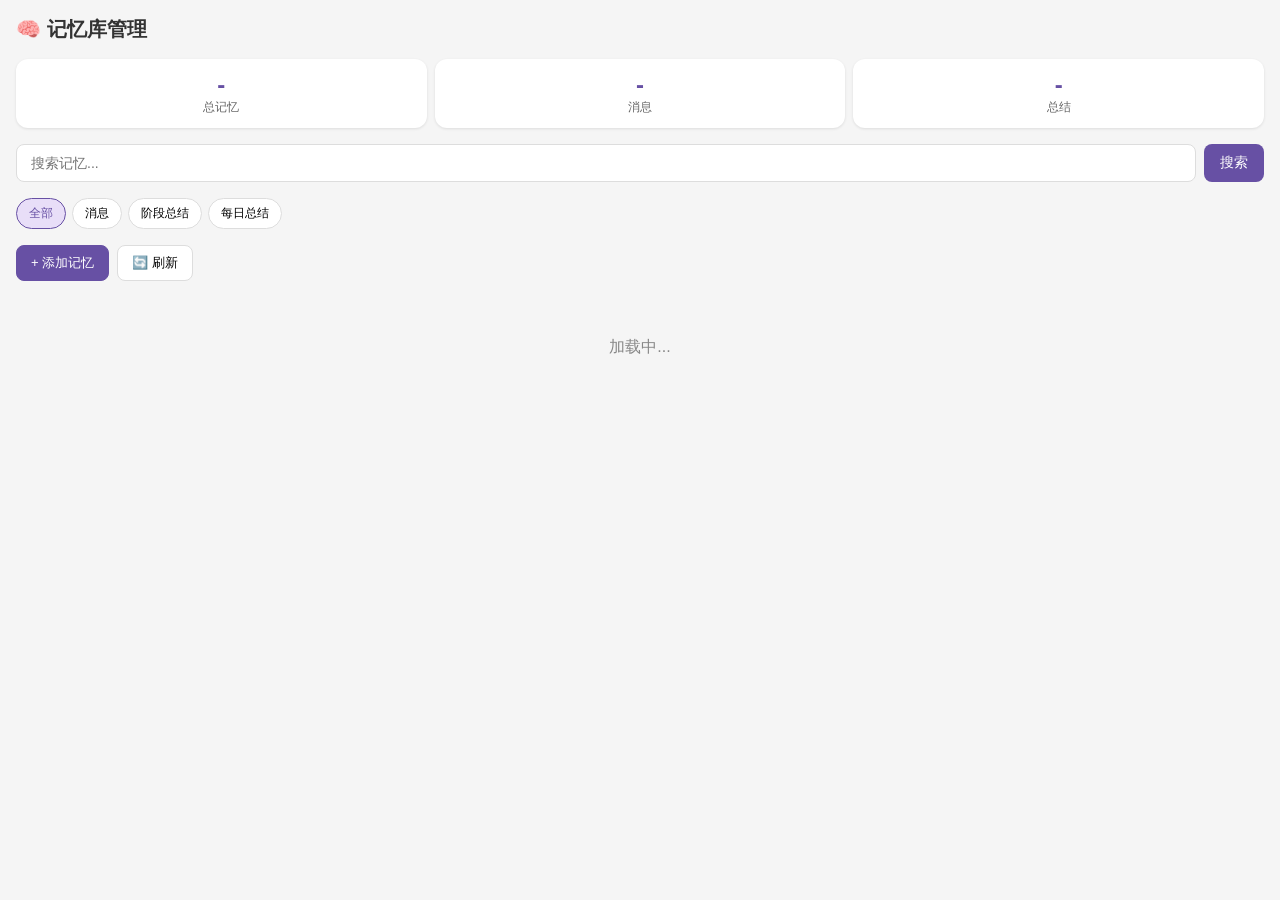
<file: plugins/memory/ui/index.html>
<!DOCTYPE html>
<html lang="zh-CN">
<head>
    <meta charset="UTF-8">
    <meta name="viewport" content="width=device-width, initial-scale=1.0">
    <title>记忆库管理</title>
    <style>
        * { margin: 0; padding: 0; box-sizing: border-box; }
        body {
            font-family: -apple-system, BlinkMacSystemFont, 'Segoe UI', Roboto, sans-serif;
            background: #f5f5f5; color: #333; padding: 16px;
        }
        .header { display: flex; align-items: center; justify-content: space-between; margin-bottom: 16px; }
        .header h1 { font-size: 20px; }
        .stats { display: flex; gap: 8px; margin-bottom: 16px; }
        .stat-card {
            flex: 1; background: #fff; border-radius: 12px; padding: 12px;
            text-align: center; box-shadow: 0 1px 3px rgba(0,0,0,0.1);
        }
        .stat-card .number { font-size: 24px; font-weight: bold; color: #6750A4; }
        .stat-card .label { font-size: 12px; color: #666; }
        .search-bar {
            display: flex; gap: 8px; margin-bottom: 16px;
        }
        .search-bar input {
            flex: 1; padding: 10px 14px; border: 1px solid #ddd; border-radius: 8px;
            font-size: 14px; outline: none;
        }
        .search-bar input:focus { border-color: #6750A4; }
        .search-bar button {
            padding: 10px 16px; background: #6750A4; color: #fff; border: none;
            border-radius: 8px; font-size: 14px; cursor: pointer;
        }
        .filter-row { display: flex; gap: 6px; margin-bottom: 16px; flex-wrap: wrap; }
        .filter-btn {
            padding: 6px 12px; border: 1px solid #ddd; border-radius: 20px;
            font-size: 12px; cursor: pointer; background: #fff;
        }
        .filter-btn.active { background: #E8DEF8; border-color: #6750A4; color: #6750A4; }
        .memory-list { display: flex; flex-direction: column; gap: 8px; }
        .memory-item {
            background: #fff; border-radius: 12px; padding: 12px;
            box-shadow: 0 1px 3px rgba(0,0,0,0.1); position: relative;
        }
        .memory-item .meta {
            display: flex; justify-content: space-between; align-items: center;
            margin-bottom: 6px; font-size: 12px; color: #888;
        }
        .memory-item .type-badge {
            padding: 2px 8px; border-radius: 10px; font-size: 11px;
            background: #E8DEF8; color: #6750A4;
        }
        .memory-item .content { font-size: 14px; line-height: 1.5; }
        .memory-item .delete-btn {
            position: absolute; top: 8px; right: 8px;
            background: #FFDAD6; color: #BA1A1A; border: none; border-radius: 6px;
            padding: 4px 8px; font-size: 11px; cursor: pointer;
        }
        .empty { text-align: center; color: #888; padding: 40px 0; }
        .actions { display: flex; gap: 8px; margin-bottom: 16px; }
        .actions button {
            padding: 8px 14px; border: 1px solid #ddd; border-radius: 8px;
            font-size: 13px; cursor: pointer; background: #fff;
        }
        .actions button.primary { background: #6750A4; color: #fff; border-color: #6750A4; }
        .modal-overlay {
            display: none; position: fixed; top: 0; left: 0; right: 0; bottom: 0;
            background: rgba(0,0,0,0.5); z-index: 100; align-items: center; justify-content: center;
        }
        .modal-overlay.show { display: flex; }
        .modal {
            background: #fff; border-radius: 16px; padding: 20px; width: 90%; max-width: 400px;
        }
        .modal h3 { margin-bottom: 12px; }
        .modal textarea {
            width: 100%; height: 100px; padding: 10px; border: 1px solid #ddd;
            border-radius: 8px; font-size: 14px; resize: vertical;
        }
        .modal .modal-actions { display: flex; gap: 8px; margin-top: 12px; justify-content: flex-end; }
        .modal .modal-actions button {
            padding: 8px 16px; border-radius: 8px; border: none; cursor: pointer; font-size: 14px;
        }
    </style>
</head>
<body>
    <div class="header">
        <h1>🧠 记忆库管理</h1>
    </div>

    <div class="stats">
        <div class="stat-card">
            <div class="number" id="totalCount">-</div>
            <div class="label">总记忆</div>
        </div>
        <div class="stat-card">
            <div class="number" id="messageCount">-</div>
            <div class="label">消息</div>
        </div>
        <div class="stat-card">
            <div class="number" id="summaryCount">-</div>
            <div class="label">总结</div>
        </div>
    </div>

    <div class="search-bar">
        <input type="text" id="searchInput" placeholder="搜索记忆..." />
        <button onclick="searchMemories()">搜索</button>
    </div>

    <div class="filter-row">
        <button class="filter-btn active" onclick="setFilter('all', this)">全部</button>
        <button class="filter-btn" onclick="setFilter('message', this)">消息</button>
        <button class="filter-btn" onclick="setFilter('phase_summary', this)">阶段总结</button>
        <button class="filter-btn" onclick="setFilter('daily_summary', this)">每日总结</button>
    </div>

    <div class="actions">
        <button class="primary" onclick="showAddModal()">+ 添加记忆</button>
        <button onclick="refreshList()">🔄 刷新</button>
    </div>

    <div class="memory-list" id="memoryList">
        <div class="empty">加载中...</div>
    </div>

    <!-- 添加记忆模态框 -->
    <div class="modal-overlay" id="addModal">
        <div class="modal">
            <h3>添加记忆</h3>
            <textarea id="newMemoryContent" placeholder="输入记忆内容..."></textarea>
            <div class="modal-actions">
                <button onclick="hideAddModal()" style="background:#f5f5f5">取消</button>
                <button onclick="addMemory()" style="background:#6750A4;color:#fff">保存</button>
            </div>
        </div>
    </div>

    <script>
        let currentFilter = 'all';
        let currentKeyword = '';

        // 加载记忆列表
        async function loadMemories() {
            const keys = JSON.parse(await Bridge.listData());
            const memoryKeys = keys.filter(k => k.startsWith('memory_'));
            
            let memories = [];
            for (const key of memoryKeys) {
                try {
                    const data = JSON.parse(await Bridge.getData(key));
                    memories.push({ key, ...data });
                } catch(e) {}
            }

            // 按时间排序（新的在前）
            memories.sort((a, b) => (b.createdAt || 0) - (a.createdAt || 0));

            // 过滤
            if (currentFilter !== 'all') {
                memories = memories.filter(m => m.type === currentFilter);
            }
            if (currentKeyword) {
                memories = memories.filter(m => 
                    m.content && m.content.toLowerCase().includes(currentKeyword.toLowerCase())
                );
            }

            // 更新统计
            const allKeys = keys.filter(k => k.startsWith('memory_'));
            let allMemories = [];
            for (const key of allKeys) {
                try {
                    const data = JSON.parse(await Bridge.getData(key));
                    allMemories.push(data);
                } catch(e) {}
            }
            document.getElementById('totalCount').textContent = allMemories.length;
            document.getElementById('messageCount').textContent = 
                allMemories.filter(m => m.type === 'message').length;
            document.getElementById('summaryCount').textContent = 
                allMemories.filter(m => m.type === 'phase_summary' || m.type === 'daily_summary').length;

            // 渲染列表
            const listEl = document.getElementById('memoryList');
            if (memories.length === 0) {
                listEl.innerHTML = '<div class="empty">暂无记忆数据</div>';
                return;
            }

            listEl.innerHTML = memories.map(m => {
                const typeLabel = {message: '消息', phase_summary: '阶段总结', daily_summary: '每日总结'}[m.type] || m.type;
                const time = m.createdAt ? new Date(m.createdAt).toLocaleString('zh-CN') : '';
                const contentPreview = (m.content || '').substring(0, 200);
                return `
                    <div class="memory-item">
                        <div class="meta">
                            <span class="type-badge">${typeLabel}</span>
                            <span>${time}</span>
                        </div>
                        <div class="content">${escapeHtml(contentPreview)}</div>
                        <button class="delete-btn" onclick="deleteMemory('${m.key}')">删除</button>
                    </div>
                `;
            }).join('');
        }

        function escapeHtml(text) {
            const div = document.createElement('div');
            div.textContent = text;
            return div.innerHTML;
        }

        function setFilter(filter, btn) {
            currentFilter = filter;
            document.querySelectorAll('.filter-btn').forEach(b => b.classList.remove('active'));
            btn.classList.add('active');
            loadMemories();
        }

        function searchMemories() {
            currentKeyword = document.getElementById('searchInput').value;
            loadMemories();
        }

        function refreshList() {
            loadMemories();
        }

        function showAddModal() {
            document.getElementById('addModal').classList.add('show');
        }

        function hideAddModal() {
            document.getElementById('addModal').classList.remove('show');
            document.getElementById('newMemoryContent').value = '';
        }

        async function addMemory() {
            const content = document.getElementById('newMemoryContent').value.trim();
            if (!content) return;
            
            const key = 'memory_' + Date.now();
            await Bridge.setData(key, JSON.stringify({
                content: content,
                type: 'message',
                createdAt: Date.now()
            }));
            hideAddModal();
            loadMemories();
        }

        async function deleteMemory(key) {
            if (confirm('确定删除这条记忆？')) {
                await Bridge.deleteData(key);
                loadMemories();
            }
        }

        // 搜索框回车
        document.getElementById('searchInput').addEventListener('keypress', function(e) {
            if (e.key === 'Enter') searchMemories();
        });

        // 初始加载
        loadMemories();
    </script>
</body>
</html>
</file>
